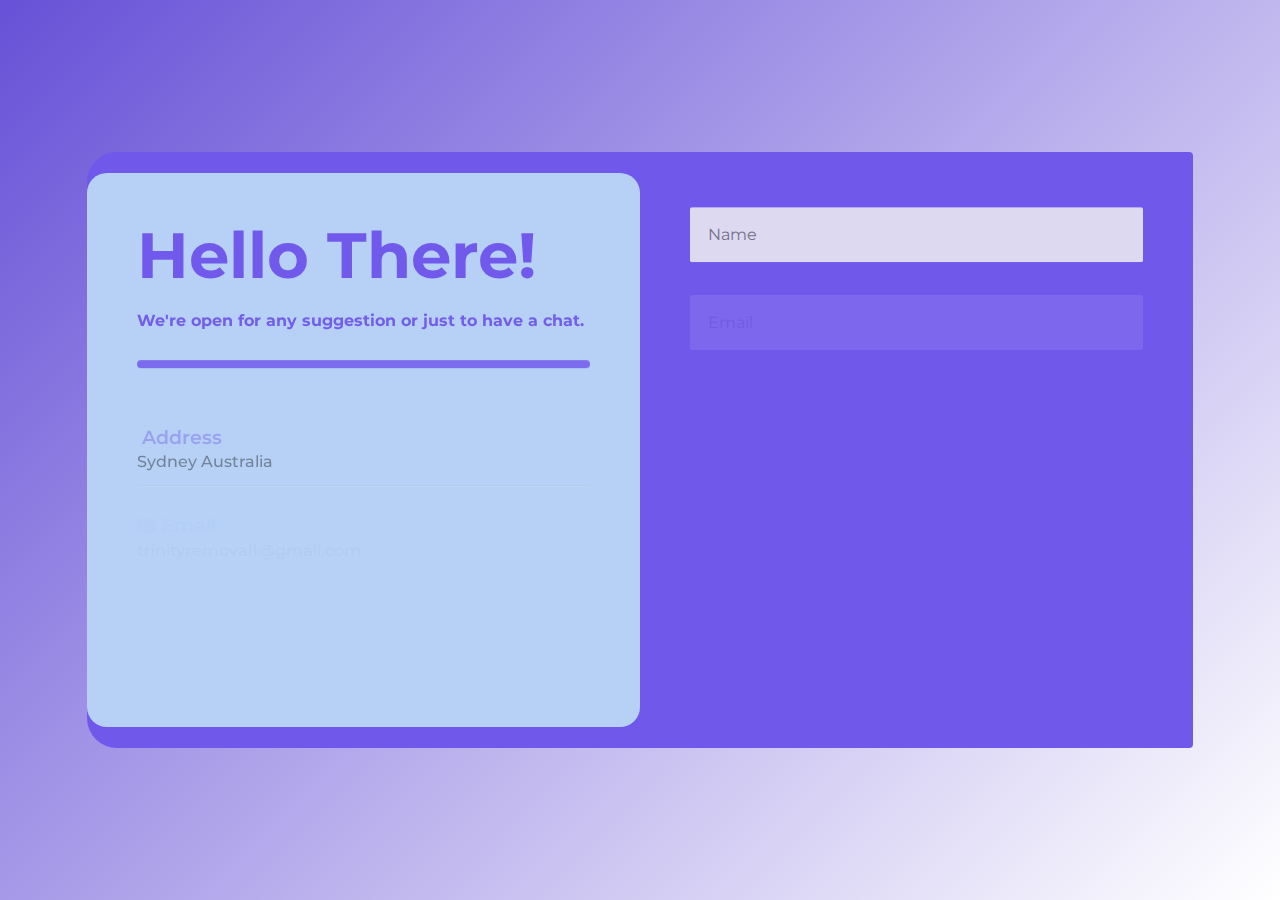
<file: contact.html>
<!DOCTYPE html>
<html>
<head>
 <link rel="stylesheet" href="https://cdnjs.cloudflare.com/ajax/libs/font-awesome/4.7.0/css/font-awesome.min.css">
 <link href="https://fonts.googleapis.com/css?family=Montserrat:500,700,900|Work+Sans:300" rel="stylesheet">
 <link rel="stylesheet" href="contact.css">
 <title>Contact Us Page In Html Css | Rustcode</title>
</head>
<body>

<div class="contact-container">
  <div class="contact-inner-container">

    <div class="contact-info-container">
      <h1 class="contact-heading">Hello There!</h1>
      <p class="contact-description">
        We're open for any suggestion or just to have a chat.
      </p>
      <div class="line"></div>

      <div class="contact-details">
        <h3><i class="fa fa-map-maker"></i> Address</h3>
        <p>Sydney Australia</p>
      </div>
      <hr />

      <div class="contact-details">
        <h3><i class="fa fa-envelope"></i> Email</h3>
        <p>trinityremoval1@gmail.com</p>
      </div>
      <hr />

      <div class="contact-details">
        <h3><i class="fa fa-phone"></i> Lets Talk</h3>
        <p>0416825336</p>
      </div>
      <hr />

      <div class="social-link-container">
        <i class="fa fa-instagram"></i>
        <i class="fa fa-facebook"></i>
        <i class="fa fa-twitter"></i>
        <i class="fa fa-linkedin"></i>
      </div>
    </div>

    <div class="contact-form">
      <form class="form">
        <div class="form-group">
          <input type="text" name="name" class="input-field form-input" placeholder="Name" >
        </div>
        <div class="form-group">
          <input type="email" name="email" class="input-field form-input" placeholder="Email" >
        </div>
        <div class="form-group">
            <input type="number" name="number" class="input-field form-input" placeholder="Contact Number" >
          </div>
        <div class="form-group">
          <textarea name="message" rows="5" class="input-field form-input" placeholder="Request Quotation"></textarea>
        </div>
        <div class="form-group">
          <input type="submit" class="input-field submit-btn" value="Submit" >
        </div>
      </form>
    </div>

  </div>
</div>

<script src="https://cdnjs.cloudflare.com/ajax/libs/gsap/3.6.1/gsap.min.js"></script>
<script src="contact.js"></script>
</body>
</html>
</file>
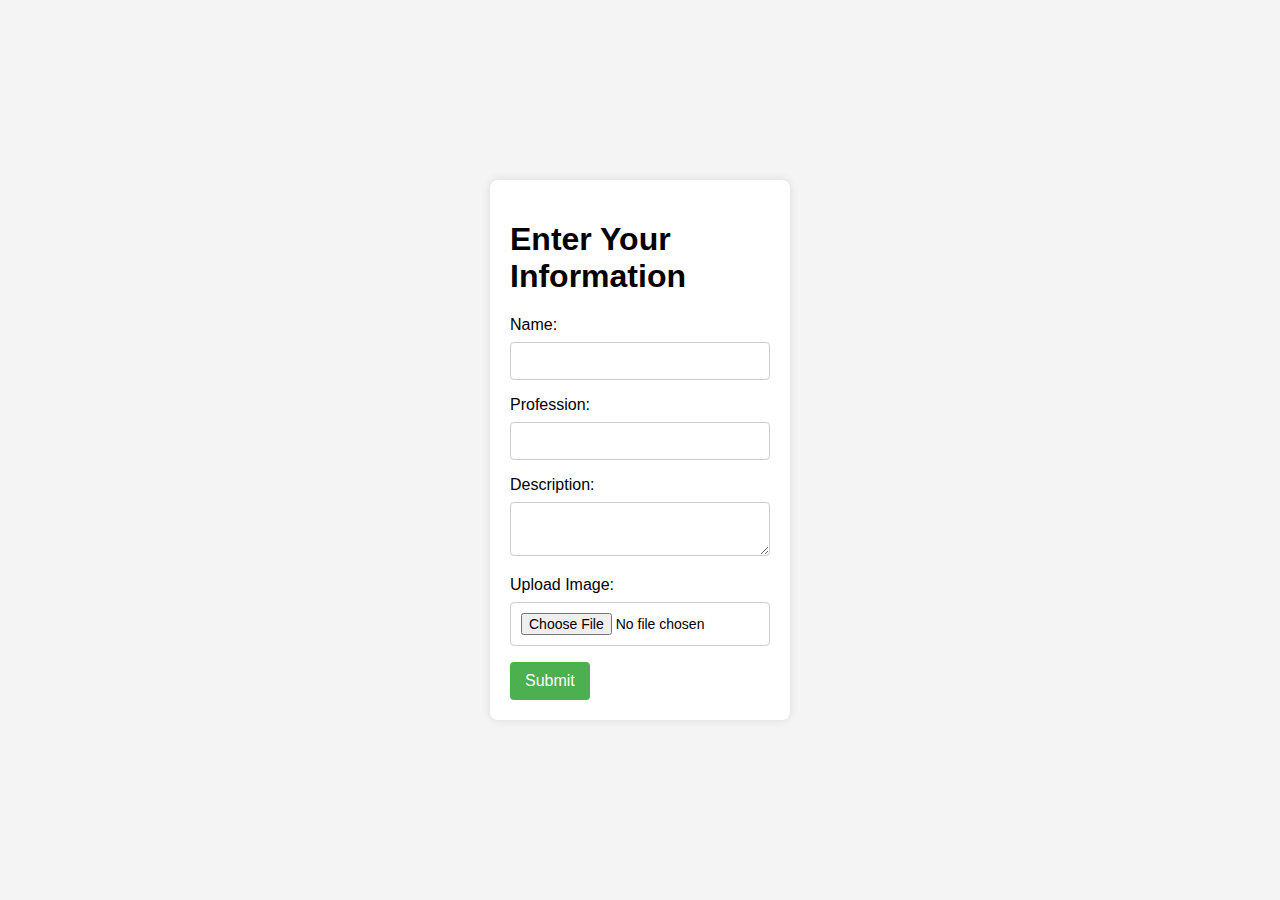
<file: user.html>
<!DOCTYPE html>
<html lang="en">
<head>
  <meta charset="UTF-8">
  <meta name="viewport" content="width=device-width, initial-scale=1.0">
  <title>User Information Form</title>
  <style>
    body {
      font-family: 'Arial', sans-serif;
      background-color: #f4f4f4;
      margin: 0;
      padding: 0;
      display: flex;
      align-items: center;
      justify-content: center;
      height: 100vh;
    }

    form {
      background-color: #fff;
      padding: 20px;
      border-radius: 8px;
      box-shadow: 0 0 10px rgba(0, 0, 0, 0.1);
      width: 300px;
      max-width: 100%;
      box-sizing: border-box;
    }

    label {
      display: block;
      margin-bottom: 8px;
    }

    input, textarea {
      width: 100%;
      padding: 10px;
      margin-bottom: 16px;
      box-sizing: border-box;
      border: 1px solid #ccc;
      border-radius: 4px;
      font-size: 14px;
    }

    button {
      background-color: #4caf50;
      color: #fff;
      padding: 10px 15px;
      border: none;
      border-radius: 4px;
      cursor: pointer;
      font-size: 16px;
    }

    button:hover {
      background-color: #45a049;
    }
  </style>
</head>
<body>

  <form id="userInfoForm">
    <h1>Enter Your Information</h1>

    <label for="name">Name:</label>
    <input type="text" id="name" required>

    <label for="profession">Profession:</label>
    <input type="text" id="profession" required>

    <label for="description">Description:</label>
    <textarea id="description" required></textarea>

    <label for="image">Upload Image:</label>
    <input type="file" id="image" accept="image/*">

    <button type="button" onclick="submitForm()">Submit</button>
  </form>

  <script>
    function submitForm() {
      // Get values from the form
      let name = document.getElementById('name').value;
      let profession = document.getElementById('profession').value;
      let description = document.getElementById('description').value;

      // For simplicity, just log the values for now
      console.log('Name:', name);
      console.log('Profession:', profession);
      console.log('Description:', description);

      // You can also handle image upload here
      let imageInput = document.getElementById('image');
      let imageFile = imageInput.files[0];
      console.log('Image File:', imageFile);
    }
  </script>

</body>
</html>
</file>
<file: contact.css>
*{
    padding: 0px;
    margin: 0px;
    box-sizing: border-box;
  }
  
  body{
    font-family: "Montserrat", sans-serif;
    font-size: 1rem;
    font-weight: normal;
    line-height: 1.4;
    background: #F9F9F9;
    overflow-x: hidden;
    background: linear-gradient(315deg, rgba(255, 255, 255, 1) 0%, rgba(103, 81, 215, 1) 100%);
  }
  
  .contact-container{
    width: 90%;
    height: 100vh;
    margin: auto;
    display: flex;
    align-items: center;
    justify-content: space-between;
  }
  
  .contact-inner-container{
    padding: 0px;
    width: 96%;
    margin: auto;
    display: flex;
    align-items: center;
    justify-content: space-between;
    /* background: lightsteelblue; */
    background: #7058eb;
    border-radius: 30px;
  }
  
  .contact-info-container{
    width: 50%;
    text-align: left;
    padding: 50px;
    /* background: #7925C7; */
    background: rgb(182, 209, 245);
    border-radius: 20px;
  }
  
  .contact-form{
    width: 50%;
    /* background: lightsteelblue; */
    background: #7058eb;
    padding: 50px;
    border-radius: 0px 4px 4px 0px;
  }
  
  .contact-heading{
    font-family: inherit;
    font-size: 4rem;
    font-weight: 700 !important;
    line-height: 4rem;
    color: #7058eb;
  }
  
  .contact-description{
    font-family: inherit;
    font-weight: 700;
    color: #7058eb;
    line-height: 1.6rem;
    text-align: justify;
    font-size: 16px;
    margin-top: 20px;
  }
  
  .line{
    width: 100%;
    height: 8px;
    border-radius: 8px;
    background: #7058eb;
    margin: 24px 0px;
  }
  
  .contact-details{
    padding-top: 24px;
  }
  
  .contact-details h3{
    font-weight: 600;
    color: #7058eb;
  }
  
  .contact-details p{
    color: rgb(12, 11, 11);
    font-weight: 500;
    margin-bottom: 6px;
  }
  
  .social-link-container{
    display: flex;
    margin-top: 30px;
  }
  
  .social-link-container .fa{
    margin-right: 20px;
    cursor: pointer;
    color: #7058eb;
    transition: all 0.2s;
  }
  
  .social-link-container .fa:hover, .submit-btn:hover{
    transform: translateY(-4px);
  }
  
  .form{
    display: flex;
    flex-direction: column;
    width: 100%;
  }
  
  .form-group{
    width: 100%;
    text-align: left;
    margin-top: 2px;
  }
  
  .form-group:not(:last-child){
    margin-bottom: 1rem;
  }
  
  .input-field{
    width: 100%;
    font-family: inherit;
    font-size: inherit;
    outline: none;
    border: none;
    border-radius: 2px;
    padding: 18px;
    background: #F2F2F2;
  }
  
  .form-input{
    height: auto;
  }
  
  .form-group textarea{
    height: 200px;
  }
  
  .submit-btn{
    padding: 1rem 2.4rem;
    font-weight: 700;
    text-align: center;
    color: #7058eb;
    background: lightsteelblue;
    border-radius: 40px;
    cursor: pointer;
    transition: all 0.2s;
  }
</file>
